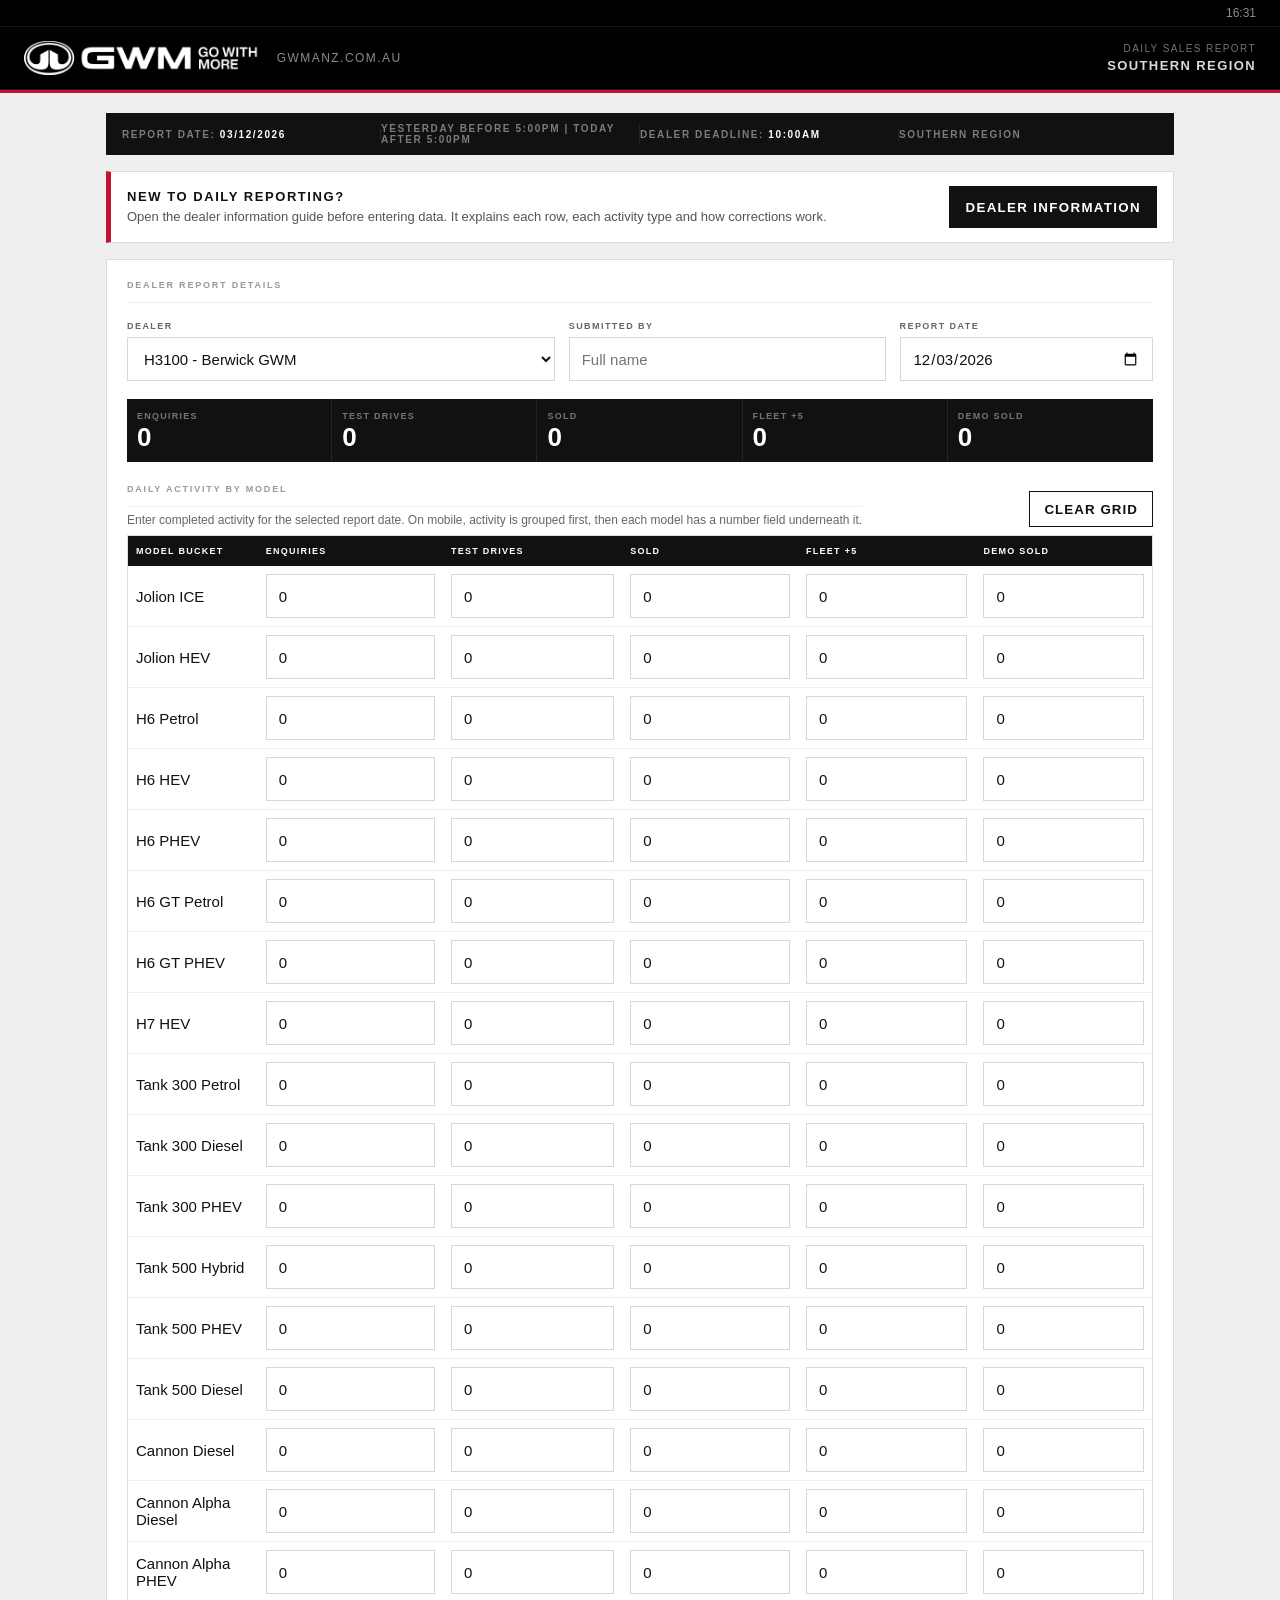
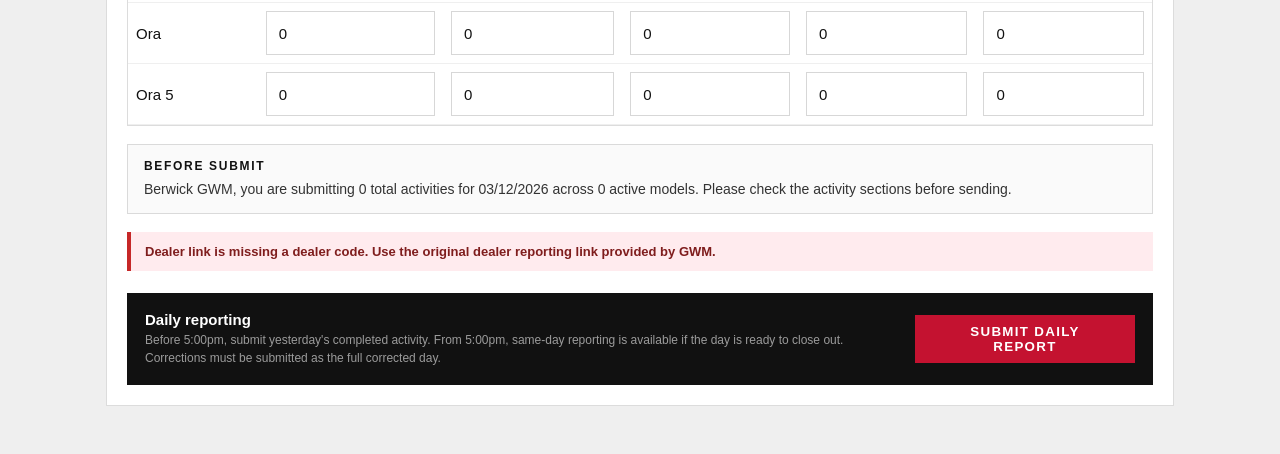
<file: index.html>
<!doctype html>
<html lang="en">
<head>
  <meta charset="utf-8">
  <meta name="viewport" content="width=device-width, initial-scale=1">
  <meta name="theme-color" content="#000000">
  <title>GWM Daily Sales Input v2.4.8 | Southern Region</title>
  <!-- GWM_INDEX_VERSION: 2.4.8-full-dropin-token-receipt-instructions -->
  <link rel="stylesheet" href="styles.css">
</head>
<body>
<header class="brand-header">
  <div class="brand-top">
    <span id="clock">--:--</span>
    <span id="lateBadge" class="late-badge">LATE</span>
  </div>
  <div class="brand-main">
    <div class="brand-left">
      <img src="gwm-wordmark.png" alt="GWM" class="brand-logo">
      <span class="brand-url">GWMANZ.COM.AU</span>
    </div>
    <div class="brand-right">
      <span>Daily Sales Report</span>
      <strong>Southern Region</strong>
    </div>
  </div>
  <div class="brand-redline"></div>
</header>

<main class="page">
  <section class="status-strip clean-status-strip">
    <span>Report date: <strong id="reportDateLabel">--</strong></span>
    <span>Yesterday before 5:00pm | Today after 5:00pm</span>
    <span>Dealer deadline: <strong>10:00am</strong></span>
    <span>Southern Region</span>
  </section>

  <section class="dealer-help-strip" aria-label="Dealer instructions">
    <div>
      <strong>New to daily reporting?</strong>
      <span>Open the dealer information guide before entering data. It explains each row, each activity type and how corrections work.</span>
    </div>
    <button type="button" class="info-btn" id="openDealerInfo">Dealer information</button>
  </section>

  <form id="reportForm" class="card" autocomplete="off">
    <div class="card-title">Dealer report details</div>
    <div class="form-grid three">
      <label class="field">
        <span>Dealer</span>
        <select id="dealer" required></select>
      </label>
      <label class="field">
        <span>Submitted by</span>
        <input id="submittedBy" type="text" maxlength="80" placeholder="Full name" required>
      </label>
      <label class="field">
        <span>Report date</span>
        <input id="reportDate" type="date" required>
      </label>
    </div>

    <div class="totals-bar" aria-label="Live totals">
      <div><span>Enquiries</span><strong id="total-enquiry">0</strong></div>
      <div><span>Test drives</span><strong id="total-test_drives">0</strong></div>
      <div><span>Sold</span><strong id="total-new_sold">0</strong></div>
      <div><span>Fleet +5</span><strong id="total-fleet_5_plus">0</strong></div>
      <div><span>Demo sold</span><strong id="total-demo_sold">0</strong></div>
    </div>

    <div class="grid-head">
      <div>
        <div class="card-title tight">Daily activity by model</div>
        <p>Enter completed activity for the selected report date. On mobile, activity is grouped first, then each model has a number field underneath it.</p>
      </div>
      <button type="button" class="ghost-btn" id="clearGrid">Clear grid</button>
    </div>

    <div class="table-wrap">
      <table class="model-table">
        <thead>
          <tr>
            <th>Model bucket</th>
            <th>Enquiries</th>
            <th>Test drives</th>
            <th>Sold</th>
            <th>Fleet +5</th>
            <th>Demo sold</th>
          </tr>
        </thead>
        <tbody id="modelBody"></tbody>
      </table>
    </div>

    <div id="mobileActivity" class="mobile-activity" aria-label="Mobile activity entry"></div>

    <div class="review-panel" aria-live="polite">
      <strong>Before submit</strong>
      <p id="reviewText">Select dealer, report date and activity. The final check will show the dealer, date, total activity and active model count before anything is sent.</p>
    </div>

    <div id="message" class="message" hidden></div>

    <div class="submit-panel">
      <div>
        <strong>Daily reporting</strong>
        <p>Before 5:00pm, submit yesterday's completed activity. From 5:00pm, same-day reporting is available if the day is ready to close out. Corrections must be submitted as the full corrected day.</p>
      </div>
      <button type="submit" class="primary-btn" id="submitBtn">Submit Daily Report</button>
    </div>
  </form>
</main>

<div id="dealerInfoModal" class="modal-backdrop" hidden>
  <div class="dealer-info-modal" role="dialog" aria-modal="true" aria-labelledby="dealerInfoTitle">
    <button type="button" class="modal-close" id="closeDealerInfo" aria-label="Close dealer information">×</button>
    <div class="modal-kicker">Dealer handover guide</div>
    <h2 id="dealerInfoTitle">How to use the daily sales report</h2>
    <p class="modal-lead">This form captures completed dealer activity by model. Before 5:00pm, submit yesterday's completed activity. From 5:00pm, submit today's completed activity only when the day is ready to close out.</p>

    <div class="info-grid">
      <section>
        <h3>1. What day to report</h3>
        <p>Before 5:00pm, submit yesterday's completed activity. From 5:00pm, you can submit today's completed activity if the day is ready to close out. If more activity occurs after submitting, resubmit the full corrected day. Do not enter future activity or expected activity.</p>
      </section>
      <section>
        <h3>2. What each activity means</h3>
        <ul>
          <li><b>Enquiries:</b> genuine Non-GWM Direct customer contact points, including walk-in, dealer-direct Meta and phone call activity.</li>
          <li><b>Test drives:</b> completed test drives.</li>
          <li><b>Sold:</b> new vehicle customer orders or contracts written.</li>
          <li><b>Fleet +5:</b> only enter this section when you have completed a single fleet deal to one customer with 5 or more vehicles. This keeps normal retail run rates unaffected.</li>
          <li><b>Demo sold:</b> demonstrator vehicles sold. Do not count the same unit again as Sold.</li>
          <li><b>Important:</b> if one customer enquires, test drives and signs on the same report date, record one in each completed stage.</li>
        </ul>
      </section>
      <section>
        <h3>3. How to enter data</h3>
        <p>On desktop, use the model grid. On mobile, open each activity section first, then enter the number against each model. Blank fields submit as zero.</p>
      </section>
      <section>
        <h3>4. Corrections</h3>
        <p>To fix a mistake, submit the full corrected day again for the same dealer and date. The latest version becomes active and the earlier version stays in the audit history. Do not submit only the difference.</p>
      </section>
      <section>
        <h3>5. Before submitting</h3>
        <p>Check dealer, submitted-by name, report date and top totals. If everything is zero, only continue if it was genuinely a zero-activity day.</p>
      </section>
      <section>
        <h3>6. What not to do</h3>
        <ul>
          <li>Do not close the page until the Report received message appears.</li>
        </ul>
      </section>
    </div>

    <div class="modal-footer-note">Need proof? Take a screenshot of the receipt after submission.</div>
  </div>
</div>

<script>
'use strict';

const APPS_SCRIPT_URL = 'https://script.google.com/macros/s/AKfycbzxexGjsYhSflPvfvuzBnXWcUK6Zksq9AQ8QLY-2lftBviWn2kt9PZPdWSJ1bitE1Q9mQ/exec';
const REGION = 'Southern Region';
const CUTOFF_HOUR = 10;
const SAME_DAY_UNLOCK_HOUR = 17;
const ALLOW_TODAY_FOR_TESTING = false;
const RESPONSE_TIMEOUT_MS = 6000;
const STATUS_POLL_INTERVAL_MS = 1000;
const STATUS_POLL_TIMEOUT_MS = 8000;
const SOFT_MAX_METRIC = 100;

const DEALERS = [
  { code: 'H3100', name: 'Berwick GWM' },
  { code: 'H3101', name: 'Doncaster GWM' },
  { code: 'H3104', name: 'Astoria GWM' },
  { code: 'H3107', name: 'Melton GWM' },
  { code: 'H3128', name: 'Werribee GWM' },
  { code: 'H3161', name: 'Peninsula GWM' },
  { code: 'H3163', name: 'Ringwood GWM' },
  { code: 'H3182', name: "Ralph D'Silva GWM" },
  { code: 'H3167', name: 'Essendon GWM' },
  { code: 'H3318', name: 'Thompson GWM (Shepparton)' },
  { code: 'H3315', name: 'Valley GWM' },
  { code: 'H7215', name: 'Hobart GWM' },
  { code: 'H7309', name: 'Launceston GWM' },
  { code: 'H3230', name: 'Geelong GWM' },
  { code: 'H3236', name: 'Bendigo GWM' },
  { code: 'H3176', name: 'South Morang GWM' },
  { code: 'H3179', name: 'Burwood GWM' },
  { code: 'H3185', name: 'Knox GWM' },
  { code: 'H3196', name: 'Western GWM' },
  { code: 'H3195', name: 'Pakenham GWM' },
  { code: 'H3239', name: 'Ballarat GWM' },
  { code: 'H3336', name: 'Thompson GWM (Echuca)' },
  { code: 'H3342', name: 'Horsham GWM' },
  { code: 'H3188', name: 'Blackburn GWM' },
  { code: 'H3191', name: 'Lilydale GWM' },
  { code: 'H3333', name: 'Blacklocks GWM (Albury)' },
  { code: 'H3330', name: 'Warrnambool GWM' },
  { code: 'H3110', name: 'Dandenong GWM' },
  { code: 'H3345', name: 'Peter Dullard GWM (Bairnsdale)' },
  { code: 'H3111', name: 'Melbourne CBD' }
];

const MODELS = [
  'Jolion ICE', 'Jolion HEV', 'H6 Petrol', 'H6 HEV', 'H6 PHEV',
  'H6 GT Petrol', 'H6 GT PHEV', 'H7 HEV', 'Tank 300 Petrol',
  'Tank 300 Diesel', 'Tank 300 PHEV', 'Tank 500 Hybrid',
  'Tank 500 PHEV', 'Tank 500 Diesel', 'Cannon Diesel',
  'Cannon Alpha Diesel', 'Cannon Alpha PHEV', 'Ora', 'Ora 5'
];

const METRICS = [
  { key: 'enquiry', label: 'Enquiries' },
  { key: 'test_drives', label: 'Test drives' },
  { key: 'new_sold', label: 'Sold' },
  { key: 'fleet_5_plus', label: 'Fleet +5' },
  { key: 'demo_sold', label: 'Demo sold' }
];

const startedAt = Date.now();
const urlParams = new URLSearchParams(window.location.search);
const dealerToken = clean(urlParams.get('token'));
const dealerFromUrl = clean(urlParams.get('dealer')).toUpperCase();
let activeStatusMessageShown = false;
let pendingSubmission = null;
let pendingIframe = null;
let pendingForm = null;

const $ = id => document.getElementById(id);

function pad(n) { return String(n).padStart(2, '0'); }
function clean(value) { return String(value === undefined || value === null ? '' : value).trim(); }
function toISODate(date) { return `${date.getFullYear()}-${pad(date.getMonth() + 1)}-${pad(date.getDate())}`; }
function todayISO() { return toISODate(new Date()); }
function yesterdayISO() { const d = new Date(); d.setDate(d.getDate() - 1); return toISODate(d); }
function displayDate(iso) { if (!iso) return '--'; const [y, m, d] = iso.split('-'); return `${d}/${m}/${y}`; }
function canReportTodayNow() { return new Date().getHours() >= SAME_DAY_UNLOCK_HOUR; }
function reportDateMaxISO() { return (ALLOW_TODAY_FOR_TESTING || canReportTodayNow()) ? todayISO() : yesterdayISO(); }
function reportDateDefaultISO() { return canReportTodayNow() ? todayISO() : yesterdayISO(); }
function isRealDealerCode(code) { return DEALERS.some(dealer => dealer.code === clean(code).toUpperCase()); }
function getDealer() { return DEALERS.find(dealer => dealer.code === $('dealer').value); }

function isBadToken(token) {
  const value = clean(token);
  if (!value) return true;
  const upper = value.toUpperCase();
  if (upper.includes('REAL_') || upper.includes('TEST_TOKEN') || upper.includes('PASTE_')) return true;
  if (upper === 'TOKEN' || upper === 'DEALER_TOKEN') return true;
  return value.length < 12;
}

function isReportLateForDate(isoDate) {
  if (!isoDate) return false;
  const today = todayISO();
  const yesterday = yesterdayISO();
  const hour = new Date().getHours();

  if (isoDate === today && canReportTodayNow()) return false;
  if (isoDate === yesterday) return hour >= CUTOFF_HOUR;
  if (isoDate < yesterday) return true;
  return isoDate > today;
}

function safeWholeNumber(value) {
  const text = clean(value);
  if (text === '') return 0;
  if (!/^\d+$/.test(text)) return NaN;
  return Number(text);
}

function makeClientSubmissionId(dealerCode, reportDate) {
  const stamp = Date.now();
  const random = Math.random().toString(36).slice(2, 8).toUpperCase();
  return `${dealerCode}-${reportDate.replace(/-/g, '')}-${stamp}-${random}`;
}

function showMessage(text, type) {
  const message = $('message');
  message.hidden = false;
  message.className = `message ${type || ''}`.trim();
  message.innerHTML = text;
}

function clearMessage() {
  const message = $('message');
  message.hidden = true;
  message.className = 'message';
  message.textContent = '';
}

function showFatalAccessError(text) {
  showMessage(text, 'error');
  $('submitBtn').disabled = true;
  $('submitBtn').textContent = 'Access link invalid';
}

function populateDealers() {
  const select = $('dealer');
  select.innerHTML = '';

  DEALERS.forEach(dealer => {
    const option = document.createElement('option');
    option.value = dealer.code;
    option.textContent = `${dealer.code} - ${dealer.name}`;
    select.appendChild(option);
  });

  const storedDealer = clean(localStorage.getItem('gwm_dealer_code')).toUpperCase();
  const preferred = isRealDealerCode(dealerFromUrl) ? dealerFromUrl : (isRealDealerCode(storedDealer) ? storedDealer : DEALERS[0].code);
  select.value = preferred;

  if (dealerFromUrl && isRealDealerCode(dealerFromUrl)) {
    select.disabled = true;
  }
}

function setupDate() {
  const input = $('reportDate');
  input.max = reportDateMaxISO();
  input.value = reportDateDefaultISO();
  updateDateLabels();
}

function updateDateLabels() {
  const dateValue = $('reportDate').value;
  $('reportDateLabel').textContent = displayDate(dateValue);

  const badge = $('lateBadge');
  if (isReportLateForDate(dateValue)) {
    badge.hidden = false;
    badge.textContent = 'LATE';
  } else {
    badge.hidden = true;
  }
}

function setupClock() {
  const tick = () => {
    const now = new Date();
    $('clock').textContent = `${pad(now.getHours())}:${pad(now.getMinutes())}`;
    updateDateLabels();
  };
  tick();
  setInterval(tick, 30000);
}

function inputId(modelIndex, metricKey) {
  return `m-${modelIndex}-${metricKey}`;
}

function createNumberInput(modelIndex, metric) {
  const input = document.createElement('input');
  input.type = 'number';
  input.min = '0';
  input.step = '1';
  input.inputMode = 'numeric';
  input.pattern = '[0-9]*';
  input.value = '0';
  input.id = inputId(modelIndex, metric.key);
  input.dataset.modelIndex = String(modelIndex);
  input.dataset.metric = metric.key;
  input.addEventListener('input', () => {
    normaliseMetricInput(input);
    updateTotals();
  });
  input.addEventListener('blur', () => {
    if (clean(input.value) === '') input.value = '0';
    normaliseMetricInput(input);
    updateTotals();
  });
  return input;
}

function normaliseMetricInput(input) {
  const value = safeWholeNumber(input.value);
  if (Number.isNaN(value) || value < 0) {
    input.value = '0';
    return;
  }
  input.value = String(value);
}

function buildGrid() {
  const body = $('modelBody');
  const mobile = $('mobileActivity');
  body.innerHTML = '';
  mobile.innerHTML = '';

  MODELS.forEach((model, modelIndex) => {
    const tr = document.createElement('tr');
    const modelCell = document.createElement('td');
    modelCell.textContent = model;
    tr.appendChild(modelCell);

    METRICS.forEach(metric => {
      const td = document.createElement('td');
      td.appendChild(createNumberInput(modelIndex, metric));
      tr.appendChild(td);
    });
    body.appendChild(tr);
  });

  METRICS.forEach((metric, metricIndex) => {
    const section = document.createElement('details');
    section.className = 'metric-section';
    if (metricIndex === 0) section.open = true;

    const summary = document.createElement('summary');
    const label = document.createElement('span');
    label.textContent = metric.label;
    const total = document.createElement('strong');
    total.id = `mobile-total-${metric.key}`;
    total.textContent = '0';
    summary.appendChild(label);
    summary.appendChild(total);
    section.appendChild(summary);

    const list = document.createElement('div');
    list.className = 'metric-model-list';

    MODELS.forEach((model, modelIndex) => {
      const row = document.createElement('label');
      row.className = 'metric-model-row';
      const span = document.createElement('span');
      span.textContent = model;
      const desktopInput = $(inputId(modelIndex, metric.key));
      const input = desktopInput.cloneNode(true);
      input.id = `${inputId(modelIndex, metric.key)}-mobile`;
      input.addEventListener('input', () => {
        normaliseMetricInput(input);
        desktopInput.value = input.value || '0';
        updateTotals();
      });
      input.addEventListener('blur', () => {
        if (clean(input.value) === '') input.value = '0';
        normaliseMetricInput(input);
        desktopInput.value = input.value || '0';
        updateTotals();
      });
      desktopInput.addEventListener('input', () => { input.value = desktopInput.value || '0'; });
      row.appendChild(span);
      row.appendChild(input);
      list.appendChild(row);
    });

    section.appendChild(list);
    mobile.appendChild(section);
  });

  updateTotals();
}

function getMetricValue(modelIndex, metricKey) {
  const input = $(inputId(modelIndex, metricKey));
  const value = safeWholeNumber(input ? input.value : '0');
  return Number.isNaN(value) ? 0 : value;
}

function setMetricValue(modelIndex, metricKey, value) {
  const desktop = $(inputId(modelIndex, metricKey));
  const mobile = $(`${inputId(modelIndex, metricKey)}-mobile`);
  if (desktop) desktop.value = String(value);
  if (mobile) mobile.value = String(value);
}

function getRows() {
  const dealer = getDealer();
  const submittedBy = clean($('submittedBy').value);
  const reportDate = $('reportDate').value;
  const durationSeconds = Math.round((Date.now() - startedAt) / 1000);

  return MODELS.map((model, index) => {
    const row = {
      report_date: reportDate,
      dealer_code: dealer.code,
      dealer_name: dealer.name,
      region: REGION,
      submitted_by: submittedBy,
      direction: '',
      is_complete_submission: true,
      input_method: 'single_index_v2_4_8_activity_first',
      submission_duration_seconds: durationSeconds,
      model_bucket: model
    };
    METRICS.forEach(metric => { row[metric.key] = getMetricValue(index, metric.key); });
    return row;
  });
}

function totalActivity(rows) {
  return rows.reduce((total, row) => {
    return total + METRICS.reduce((sum, metric) => sum + Number(row[metric.key] || 0), 0);
  }, 0);
}

function updateTotals() {
  const totals = {};
  METRICS.forEach(metric => { totals[metric.key] = 0; });

  MODELS.forEach((model, index) => {
    METRICS.forEach(metric => { totals[metric.key] += getMetricValue(index, metric.key); });
  });

  METRICS.forEach(metric => {
    const total = $(`total-${metric.key}`);
    if (total) total.textContent = String(totals[metric.key]);
    const mobileTotal = $(`mobile-total-${metric.key}`);
    if (mobileTotal) mobileTotal.textContent = String(totals[metric.key]);
  });

  const dealer = getDealer();
  const activeModels = MODELS.filter((model, index) => METRICS.some(metric => getMetricValue(index, metric.key) > 0)).length;
  const allActivity = Object.values(totals).reduce((a, b) => a + b, 0);
  $('reviewText').textContent = `${dealer ? dealer.name : 'Dealer'}, you are submitting ${allActivity} total activities for ${displayDate($('reportDate').value)} across ${activeModels} active ${activeModels === 1 ? 'model' : 'models'}. Please check the activity sections before sending.`;
}

function validateBeforeSubmit(rows) {
  const dealer = getDealer();
  const reportDate = $('reportDate').value;
  const submittedBy = clean($('submittedBy').value);

  if (!dealer) throw new Error('Select a dealer.');
  if (!submittedBy) throw new Error('Submitted by is required.');
  if (!reportDate) throw new Error('Report date is required.');

  if (dealerFromUrl && dealer.code !== dealerFromUrl) {
    throw new Error('Selected dealer does not match the dealer link. Use the original dealer reporting link.');
  }

  if (isBadToken(dealerToken)) {
    throw new Error('Dealer access link is missing or invalid. Use the original dealer reporting link provided by GWM.');
  }

  const today = todayISO();
  if (reportDate > today) throw new Error('Future report dates are not allowed.');
  if (!ALLOW_TODAY_FOR_TESTING && reportDate === today && !canReportTodayNow()) {
    throw new Error('Current-day reporting opens from 5:00pm. Select yesterday for prior-day reporting.');
  }

  rows.forEach(row => {
    METRICS.forEach(metric => {
      const value = Number(row[metric.key]);
      if (!Number.isInteger(value) || value < 0) throw new Error(`${metric.label} for ${row.model_bucket} must be a whole number of zero or above.`);
      if (value > 9999) throw new Error(`${metric.label} for ${row.model_bucket} is above the hard limit.`);
    });
  });

  const softWarnings = [];
  rows.forEach(row => {
    METRICS.forEach(metric => {
      const value = Number(row[metric.key]);
      if (value > SOFT_MAX_METRIC) softWarnings.push(`${row.model_bucket} ${metric.label}: ${value}`);
    });
  });
  if (softWarnings.length && !window.confirm(`Some entries are unusually high. Continue?\n\n${softWarnings.slice(0, 8).join('\n')}`)) {
    throw new Error('Submission cancelled so high values can be checked.');
  }
}

function buildPayload(clientSubmissionId, rows, confirmedAllZero) {
  return {
    return_mode: 'iframe',
    client_submission_id: clientSubmissionId,
    rows,
    code: '',
    dealer_token: dealerToken,
    confirm_all_zero: confirmedAllZero,
    client_submitted_at: new Date().toISOString(),
    user_agent: navigator.userAgent
  };
}

function provisionalAcceptedFromPayload(payload, reason) {
  const rows = payload && Array.isArray(payload.rows) ? payload.rows : [];
  const first = rows[0] || {};
  return {
    success: true,
    status: 'accepted',
    submission_id: payload && payload.client_submission_id ? payload.client_submission_id : '',
    dealer_code: first.dealer_code || '',
    dealer_name: first.dealer_name || '',
    report_date: first.report_date || '',
    rows_written: rows.length || MODELS.length,
    audit_rows_written: 0,
    revision: 0,
    is_late: '',
    total_activity: totalActivity(rows),
    source: 'pilot_safe_confirmation',
    message: reason || 'Submission sent to HQ.'
  };
}

function cleanupPendingSubmission() {
  if (pendingSubmission && pendingSubmission.timeoutId) window.clearTimeout(pendingSubmission.timeoutId);
  if (pendingIframe) pendingIframe.remove();
  if (pendingForm) pendingForm.remove();
  pendingSubmission = null;
  pendingIframe = null;
  pendingForm = null;
}

function submitViaIframe(payload) {
  return new Promise((resolve, reject) => {
    cleanupPendingSubmission();

    const iframeName = `gwmSubmitFrame_${Date.now()}_${Math.random().toString(36).slice(2)}`;
    const iframe = document.createElement('iframe');
    iframe.name = iframeName;
    iframe.style.display = 'none';

    const form = document.createElement('form');
    form.method = 'POST';
    form.action = APPS_SCRIPT_URL;
    form.target = iframeName;
    form.style.display = 'none';

    const input = document.createElement('input');
    input.type = 'hidden';
    input.name = 'payload';
    input.value = JSON.stringify(payload);
    form.appendChild(input);

    const timeoutId = window.setTimeout(() => {
      verifyCurrentSubmission(payload)
        .then(result => { cleanupPendingSubmission(); resolve(result); })
        .catch(() => {
          cleanupPendingSubmission();
          resolve(provisionalAcceptedFromPayload(payload, 'Submission sent to HQ. Confirmation was delayed, but the report has been released to the reporting system.'));
        });
    }, RESPONSE_TIMEOUT_MS);

    pendingSubmission = { clientSubmissionId: payload.client_submission_id, payload, resolve, reject, timeoutId };
    pendingIframe = iframe;
    pendingForm = form;

    document.body.appendChild(iframe);
    document.body.appendChild(form);
    form.submit();
  });
}

window.addEventListener('message', event => {
  if (!pendingSubmission) return;
  const data = event.data || {};
  if (data.source !== 'gwm-daily-reporting') return;

  const result = data.payload || {};
  const resolver = pendingSubmission.resolve;
  const rejecter = pendingSubmission.reject;
  const payload = pendingSubmission.payload;
  cleanupPendingSubmission();

  if (result && result.success === true) {
    resolver(result);
  } else if (payload) {
    // If the iframe response is missing/rejected after the Sheet write, verify the live current table
    // before showing any rejection. This prevents a good submission being shown as failed.
    verifyCurrentSubmission(payload)
      .then(resolver)
      .catch(() => rejecter(new Error(result && result.error ? result.error : 'Submission rejected by backend.')));
  } else {
    rejecter(new Error(result && result.error ? result.error : 'Submission rejected by backend.'));
  }
});

function jsonp(url) {
  return new Promise((resolve, reject) => {
    const callbackName = `gwmCallback_${Date.now()}_${Math.random().toString(36).slice(2)}`;
    const script = document.createElement('script');
    const timeout = window.setTimeout(() => {
      cleanup();
      reject(new Error('Request timed out.'));
    }, 5000);

    function cleanup() {
      window.clearTimeout(timeout);
      try { delete window[callbackName]; } catch (err) { window[callbackName] = undefined; }
      script.remove();
    }

    window[callbackName] = payload => {
      cleanup();
      resolve(payload);
    };
    script.onerror = () => {
      cleanup();
      reject(new Error('Request failed.'));
    };
    script.src = `${url}${url.includes('?') ? '&' : '?'}callback=${encodeURIComponent(callbackName)}`;
    document.body.appendChild(script);
  });
}

function verifyCurrentSubmission(payload) {
  const rows = payload && Array.isArray(payload.rows) ? payload.rows : [];
  const first = rows[0] || {};
  const dealerCode = first.dealer_code || '';
  const reportDate = first.report_date || '';
  const expectedTotal = totalActivity(rows);
  const since = payload.client_submitted_at || '';
  const verifyUrl = `${APPS_SCRIPT_URL}?verify=1&dealer=${encodeURIComponent(dealerCode)}&date=${encodeURIComponent(reportDate)}&total=${encodeURIComponent(expectedTotal)}&token=${encodeURIComponent(dealerToken)}&since=${encodeURIComponent(since)}`;

  return jsonp(verifyUrl).then(result => {
    if (result && result.success === true && result.found === true && result.status === 'completed' && result.matched_total !== false && result.matched_since !== false) {
      return {
        success: true,
        status: 'accepted',
        submission_id: result.submission_id,
        dealer_code: result.dealer_code,
        dealer_name: result.dealer_name,
        report_date: result.report_date,
        rows_written: Number(result.rows_written || MODELS.length),
        audit_rows_written: Number(result.audit_rows_written || 0),
        revision: Number(result.revision || 0),
        is_late: result.is_late,
        total_activity: Number(result.total_activity || expectedTotal || 0),
        source: 'current_verify',
        message: 'Submission verified from current reporting table.'
      };
    }

    throw new Error(result && result.error ? result.error : 'Submission was not verified in current reporting table.');
  });
}

function pollSubmissionStatus(clientSubmissionId, dealerCode, reportDate, expectedTotal) {
  const started = Date.now();
  return new Promise((resolve, reject) => {
    const tick = () => {
      const statusUrl = `${APPS_SCRIPT_URL}?status=${encodeURIComponent(clientSubmissionId)}`;
      jsonp(statusUrl).then(status => {
        if (status && status.status === 'completed') {
          resolve({
            success: true,
            submission_id: status.submission_id,
            dealer_code: status.dealer_code,
            dealer_name: status.dealer_name,
            report_date: status.report_date,
            rows_written: Number(status.rows_written || 0),
            audit_rows_written: Number(status.audit_rows_written || 0),
            revision: Number(status.revision || 0),
            is_late: status.is_late,
            total_activity: Number(status.total_activity || expectedTotal || 0),
            source: 'status_poll'
          });
          return;
        }
        if (status && status.status === 'failed') {
          reject(new Error(status.error || status.message || 'Submission failed.'));
          return;
        }
        if (Date.now() - started > STATUS_POLL_TIMEOUT_MS) {
          reject(new Error('Status was not confirmed in time.'));
          return;
        }
        window.setTimeout(tick, STATUS_POLL_INTERVAL_MS);
      }).catch(() => {
        if (Date.now() - started > STATUS_POLL_TIMEOUT_MS) {
          reject(new Error('Status was not confirmed in time.'));
        } else {
          window.setTimeout(tick, STATUS_POLL_INTERVAL_MS);
        }
      });
    };
    tick();
  });
}

function showReceipt(result) {
  const dealerName = result.dealer_name || (getDealer() ? getDealer().name : 'Dealer');
  const reportDate = displayDate(result.report_date || $('reportDate').value);
  const total = Number(result.total_activity || 0);
  const revision = Number(result.revision || 1);
  const lateText = (String(result.is_late).toUpperCase() === 'TRUE' || result.is_late === true) ? '<p>This report was submitted after the 10:00am dealer deadline.</p>' : '';
  const correctionText = revision > 1 ? `<p>This was saved as correction revision ${revision}. The latest version is now active and earlier versions remain in audit history.</p>` : '';

  showMessage(`
    <strong>Report received</strong>
    <p><b>${dealerName}</b> daily activity for <b>${reportDate}</b> has been sent to GWM reporting.</p>
    <p>Total activity submitted: <b>${total}</b>. Rows written: <b>${result.rows_written || MODELS.length}</b>.</p>
    ${lateText}
    ${correctionText}
  `, 'success');
}

function clearGrid() {
  MODELS.forEach((model, modelIndex) => {
    METRICS.forEach(metric => setMetricValue(modelIndex, metric.key, 0));
  });
  updateTotals();
  clearMessage();
}

async function handleSubmit(event) {
  event.preventDefault();
  clearMessage();

  const submitBtn = $('submitBtn');
  try {
    const rows = getRows();
    validateBeforeSubmit(rows);
    const total = totalActivity(rows);
    let confirmedAllZero = false;

    if (total === 0) {
      confirmedAllZero = window.confirm('Everything is zero. Only continue if this was genuinely a zero-activity day.');
      if (!confirmedAllZero) throw new Error('Submission cancelled so zero activity can be checked.');
    }

    const dealer = getDealer();
    const clientSubmissionId = makeClientSubmissionId(dealer.code, $('reportDate').value);
    const payload = buildPayload(clientSubmissionId, rows, confirmedAllZero);

    submitBtn.disabled = true;
    submitBtn.textContent = 'Submitting...';
    showMessage('Sending report. Keep this page open until the Report received message appears.', 'pending');

    const result = await submitViaIframe(payload);
    localStorage.setItem('gwm_submitted_by', clean($('submittedBy').value));
    localStorage.setItem('gwm_dealer_code', dealer.code);
    showReceipt(result);
  } catch (err) {
    showMessage(`Submission rejected. Please check the entry and try again. Details: ${clean(err && err.message ? err.message : err)}`, 'error');
  } finally {
    submitBtn.disabled = false;
    submitBtn.textContent = 'Submit Daily Report';
  }
}

function setupDealerInfoModal() {
  const modal = $('dealerInfoModal');
  const openBtn = $('openDealerInfo');
  const closeBtn = $('closeDealerInfo');
  if (!modal || !openBtn || !closeBtn) return;

  const open = () => {
    modal.hidden = false;
    document.body.classList.add('modal-open');
    closeBtn.focus();
  };
  const close = () => {
    modal.hidden = true;
    document.body.classList.remove('modal-open');
    openBtn.focus();
  };

  openBtn.addEventListener('click', open);
  closeBtn.addEventListener('click', close);
  modal.addEventListener('click', event => { if (event.target === modal) close(); });
  document.addEventListener('keydown', event => { if (event.key === 'Escape' && !modal.hidden) close(); });
}

function checkAccessLink() {
  if (!dealerFromUrl) {
    showMessage('Dealer link is missing a dealer code. Use the original dealer reporting link provided by GWM.', 'error');
    return false;
  }
  if (!isRealDealerCode(dealerFromUrl)) {
    showFatalAccessError('Access link invalid. The dealer code in this link is not recognised. Use the original dealer reporting link provided by GWM.');
    return false;
  }
  if (isBadToken(dealerToken)) {
    showFatalAccessError('Access link invalid. This reporting link is missing a real dealer token. Use the original dealer reporting link provided by GWM.');
    return false;
  }
  return true;
}

function setupEvents() {
  $('reportForm').addEventListener('submit', handleSubmit);
  $('clearGrid').addEventListener('click', clearGrid);
  $('dealer').addEventListener('change', updateTotals);
  $('submittedBy').addEventListener('input', () => { if (!activeStatusMessageShown) updateTotals(); });
  $('reportDate').addEventListener('change', () => {
    const max = reportDateMaxISO();
    if ($('reportDate').value > max) $('reportDate').value = max;
    updateDateLabels();
    updateTotals();
  });
}

function init() {
  populateDealers();
  setupDate();
  buildGrid();
  setupClock();
  setupDealerInfoModal();
  setupEvents();

  const storedName = localStorage.getItem('gwm_submitted_by');
  if (storedName) $('submittedBy').value = storedName;

  checkAccessLink();
  updateTotals();
}

init();
</script>
</body>
</html>
</file>
<file: styles.css>
:root {
  --red: #C41230;
  --black: #050505;
  --ink: #111111;
  --muted: #666666;
  --line: #DCDCDC;
  --soft: #EFEFEF;
  --white: #FFFFFF;
  --success: #2E7D32;
  --error: #C62828;
  --warn: #C84B00;
  --font: 'Helvetica Neue', Helvetica, Arial, sans-serif;
}

* { box-sizing: border-box; }
html { font-size: 15px; -webkit-text-size-adjust: 100%; }
body { margin: 0; font-family: var(--font); background: var(--soft); color: var(--ink); }

.brand-header { background: #000; color: #fff; position: sticky; top: 0; z-index: 20; }
.brand-top { display: flex; justify-content: flex-end; align-items: center; gap: 10px; padding: 6px 24px; border-bottom: 1px solid rgba(255,255,255,.08); color: rgba(255,255,255,.55); font-size: 12px; }
.brand-main { display: flex; align-items: center; justify-content: space-between; gap: 16px; padding: 14px 24px; border-bottom: 1px solid rgba(255,255,255,.12); }
.brand-left { display: flex; align-items: center; gap: 16px; min-width: 0; }
.brand-logo { height: 34px; width: auto; max-width: 72vw; object-fit: contain; }
.brand-url { color: #8B8B8B; font-size: 12px; letter-spacing: .12em; }
.brand-right { text-align: right; text-transform: uppercase; letter-spacing: .14em; font-size: 10px; color: rgba(255,255,255,.45); }
.brand-right strong { display: block; margin-top: 4px; color: rgba(255,255,255,.85); font-size: 13px; }
.brand-redline { height: 3px; background: var(--red); }
.late-badge { display: none; background: var(--red); color: #fff; padding: 3px 8px; font-size: 11px; font-weight: 800; letter-spacing: .08em; }
.late-badge.visible { display: inline-block; }

.page { max-width: 1100px; margin: 0 auto; padding: 20px 16px 48px; }
.status-strip { background: #111; color: rgba(255,255,255,.45); display: flex; justify-content: space-between; gap: 12px; padding: 8px 18px; margin-bottom: 16px; font-size: 10px; font-weight: 800; letter-spacing: .16em; text-transform: uppercase; }
.status-strip strong { color: #fff; }
.card { background: #fff; border: 1px solid var(--line); padding: 20px; }
.card-title { font-size: 9px; font-weight: 900; letter-spacing: .2em; text-transform: uppercase; color: #999; border-bottom: 1px solid #EFEFEF; padding-bottom: 12px; margin-bottom: 18px; }
.card-title.tight { margin-bottom: 6px; }
.form-grid { display: grid; grid-template-columns: 1fr 1fr; gap: 14px; margin-bottom: 18px; }
.form-grid.three { grid-template-columns: 1.35fr 1fr .8fr; }
.form-grid.four { grid-template-columns: 1.2fr 1fr .75fr .75fr; }
.field { display: grid; gap: 6px; }
.field span, .field-label { font-size: 9px; font-weight: 900; letter-spacing: .16em; text-transform: uppercase; color: #666; }
.field em { font-style: normal; color: #999; font-weight: 700; letter-spacing: .08em; }
input, select { width: 100%; height: 44px; border: 1px solid #D7D7D7; border-radius: 0; padding: 0 12px; font: inherit; background: #fff; color: #111; }
input:focus, select:focus { outline: none; border-left: 3px solid var(--red); padding-left: 10px; }

.totals-bar { display: grid; grid-template-columns: repeat(5, 1fr); background: #111; margin: 18px 0; }
.totals-bar div { padding: 12px 10px; border-right: 1px solid rgba(255,255,255,.08); }
.totals-bar div:last-child { border-right: 0; }
.totals-bar span { display: block; color: rgba(255,255,255,.42); font-size: 9px; font-weight: 900; letter-spacing: .14em; text-transform: uppercase; }
.totals-bar strong { display: block; margin-top: 3px; color: #fff; font-size: 26px; line-height: 1; }

.grid-head { display: flex; justify-content: space-between; gap: 14px; align-items: end; margin: 22px 0 8px; }
.grid-head p { margin: 0; color: var(--muted); font-size: 12px; }
.ghost-btn { height: 36px; border: 1px solid #111; background: #fff; color: #111; padding: 0 14px; font-weight: 900; letter-spacing: .08em; text-transform: uppercase; cursor: pointer; }
.ghost-btn:hover { background: #111; color: #fff; }
.table-wrap { overflow-x: auto; border: 1px solid #DCDCDC; }
.model-table { width: 100%; border-collapse: collapse; min-width: 860px; }
th { background: #111; color: #fff; text-align: left; font-size: 9px; font-weight: 900; letter-spacing: .14em; text-transform: uppercase; padding: 10px 8px; }
td { border-bottom: 1px solid #EFEFEF; padding: 8px; vertical-align: middle; }
.model-name { font-weight: 900; min-width: 180px; }
.grid-input { height: 38px; min-width: 84px; text-align: center; font-weight: 800; padding: 0 8px; }
.row-total { font-weight: 900; text-align: center; background: #F7F7F7; }
.model-table tr.has-activity td { background: #FFF9F0; }
.model-table tr.has-activity .model-name { border-left: 4px solid var(--red); padding-left: 4px; }
.model-table tr.has-activity .row-total { background: #111; color: #fff; }

.mobile-activity { display: none; }
.mobile-helper { color: var(--muted); font-size: 12px; line-height: 1.45; margin: 2px 0 12px; }
.metric-section { border: 1px solid #DCDCDC; background: #fff; margin-bottom: 10px; }
.metric-section summary { list-style: none; cursor: pointer; display: flex; justify-content: space-between; align-items: center; gap: 12px; background: #111; color: #fff; padding: 13px 14px; font-size: 12px; font-weight: 900; letter-spacing: .12em; text-transform: uppercase; }
.metric-section summary::-webkit-details-marker { display: none; }
.metric-section summary strong { min-width: 42px; height: 26px; display: inline-flex; align-items: center; justify-content: center; background: var(--red); color: #fff; font-size: 13px; line-height: 1; }
.metric-section:not([open]) summary { background: #F5F5F5; color: #111; }
.metric-section:not([open]) summary strong { background: #111; color: #fff; }
.metric-model-list { padding: 0; }
.metric-model-row { display: grid; grid-template-columns: 1fr 96px; align-items: center; gap: 10px; padding: 9px 12px; border-top: 1px solid #EFEFEF; }
.metric-model-row span { font-weight: 900; font-size: 13px; color: #111; }
.metric-model-row .grid-input { width: 96px; min-width: 0; justify-self: end; text-align: center; font-weight: 900; }

.submit-panel { display: flex; justify-content: space-between; align-items: center; gap: 18px; margin-top: 22px; background: #111; color: #fff; padding: 18px; }
.submit-panel p { margin: 4px 0 0; color: rgba(255,255,255,.58); font-size: 12px; line-height: 1.45; }
.primary-btn { border: 0; background: var(--red); color: #fff; height: 48px; padding: 0 22px; min-width: 220px; font-weight: 900; letter-spacing: .1em; text-transform: uppercase; cursor: pointer; }
.primary-btn:disabled { opacity: .6; cursor: wait; }
.message { margin-top: 18px; padding: 12px 14px; border-left: 4px solid #111; background: #F7F7F7; font-size: 13px; font-weight: 800; }
.message.success { border-left-color: var(--success); background: #E8F5E9; color: #1B5E20; }
.message.error { border-left-color: var(--error); background: #FFEBEE; color: #7F1D1D; }
.message.info { border-left-color: #111; }


.status-ok { color: #71D17B !important; }
.status-warn { color: #FFC04D !important; }
.status-bad { color: #FF8A80 !important; }
.dealer-help-strip { background:#fff; border:1px solid var(--line); border-left:5px solid var(--red); padding:14px 16px; display:flex; align-items:center; justify-content:space-between; gap:16px; margin-bottom:16px; }
.dealer-help-strip strong { display:block; font-size:13px; text-transform:uppercase; letter-spacing:.12em; }
.dealer-help-strip span { display:block; margin-top:4px; color:#555; font-size:13px; line-height:1.35; }
.info-btn { border:0; background:#111; color:#fff; min-height:42px; padding:0 16px; font-weight:900; letter-spacing:.1em; text-transform:uppercase; cursor:pointer; white-space:nowrap; }
.info-btn:hover { background:var(--red); }
.modal-open { overflow:hidden; }
.modal-backdrop { position:fixed; inset:0; z-index:80; background:rgba(0,0,0,.72); display:flex; align-items:flex-start; justify-content:center; padding:26px 14px; overflow:auto; }
.modal-backdrop[hidden] { display:none; }
.dealer-info-modal { position:relative; width:min(920px, 100%); background:#fff; border-top:5px solid var(--red); padding:24px; box-shadow:0 20px 60px rgba(0,0,0,.35); }
.modal-close { position:absolute; top:10px; right:10px; width:38px; height:38px; border:1px solid #DCDCDC; background:#fff; color:#111; font-size:28px; line-height:1; cursor:pointer; }
.modal-close:hover { background:#111; color:#fff; }
.modal-kicker { font-size:10px; font-weight:900; letter-spacing:.18em; text-transform:uppercase; color:#888; margin-bottom:8px; }
.dealer-info-modal h2 { margin:0 42px 8px 0; font-size:28px; line-height:1.1; }
.modal-lead { margin:0 0 18px; color:#444; font-size:15px; line-height:1.55; max-width:780px; }
.info-grid { display:grid; grid-template-columns:repeat(2, 1fr); gap:12px; }
.info-grid section { border:1px solid #E2E2E2; background:#FAFAFA; padding:14px; }
.info-grid h3 { margin:0 0 8px; font-size:12px; text-transform:uppercase; letter-spacing:.12em; }
.info-grid p, .info-grid li { font-size:13px; line-height:1.5; color:#333; }
.info-grid p { margin:0; }
.info-grid ul { margin:0; padding-left:18px; }
.modal-footer-note { margin-top:14px; background:#111; color:#fff; padding:12px 14px; font-size:13px; font-weight:800; }


/* v2.4.1 clean dealer display */
.clean-status-strip {
  display: grid;
  grid-template-columns: repeat(4, minmax(0, 1fr));
  align-items: center;
  gap: 0;
  padding: 10px 16px;
}
.clean-status-strip span {
  border-right: 1px solid rgba(255,255,255,.08);
  padding-right: 12px;
}
.clean-status-strip span:last-child { border-right: 0; }
.model-table { min-width: 760px; }
.row-total, th.row-total, td.row-total { display: none !important; }

@media (max-width: 720px) {
  .brand-top { justify-content: space-between; padding: 6px 14px; }
  .brand-main { display: block; padding: 12px 14px; }
  .brand-left { justify-content: space-between; }
  .brand-logo { height: 28px; }
  .brand-url { display: none; }
  .brand-right { margin-top: 8px; display: flex; justify-content: space-between; text-align: left; }
  .brand-right strong { margin-top: 0; font-size: 11px; }
  .page { padding: 14px 12px 34px; }
  .status-strip { flex-direction: column; gap: 5px; padding: 10px 12px; }
  .clean-status-strip { display: grid; grid-template-columns: 1fr 1fr; gap: 8px 10px; }
  .clean-status-strip span { border-right: 0; padding-right: 0; }
  .dealer-help-strip { display:block; padding:12px; }
  .info-btn { width:100%; margin-top:12px; }
  .dealer-info-modal { padding:20px 14px; }
  .dealer-info-modal h2 { font-size:22px; }
  .info-grid { grid-template-columns:1fr; }
  .card { padding: 16px 12px; }
  .form-grid, .form-grid.three, .form-grid.four { grid-template-columns: 1fr; }
  input, select { height: 50px; font-size: 16px; }
  .totals-bar { grid-template-columns: repeat(2, 1fr); }
  .grid-head { display: block; }
  .ghost-btn { width: 100%; margin-top: 12px; }
  .table-wrap { display: none; }
  .mobile-activity { display: block; margin-top: 12px; }
  .metric-section summary { min-height: 48px; }
  .metric-model-row .grid-input { height: 46px; font-size: 16px; }
  .submit-panel { display: block; }
  .primary-btn { width: 100%; margin-top: 14px; }
}

/* v2.3 additions */
.form-grid.single { grid-template-columns: 1fr; }
.review-panel { margin-top: 18px; border: 1px solid #DADADA; background: #FAFAFA; padding: 14px 16px; }
.review-panel strong { display:block; font-size: 12px; text-transform: uppercase; letter-spacing: .14em; margin-bottom: 6px; }
.review-panel p { margin: 0; color: #333; font-size: 14px; line-height: 1.45; }
.receipt p { margin: 4px 0; }
.receipt .receipt-main { font-size: 14px; line-height: 1.45; margin: 0 0 10px; }
.message.success .receipt strong { display:block; margin-bottom: 8px; }
</file>
